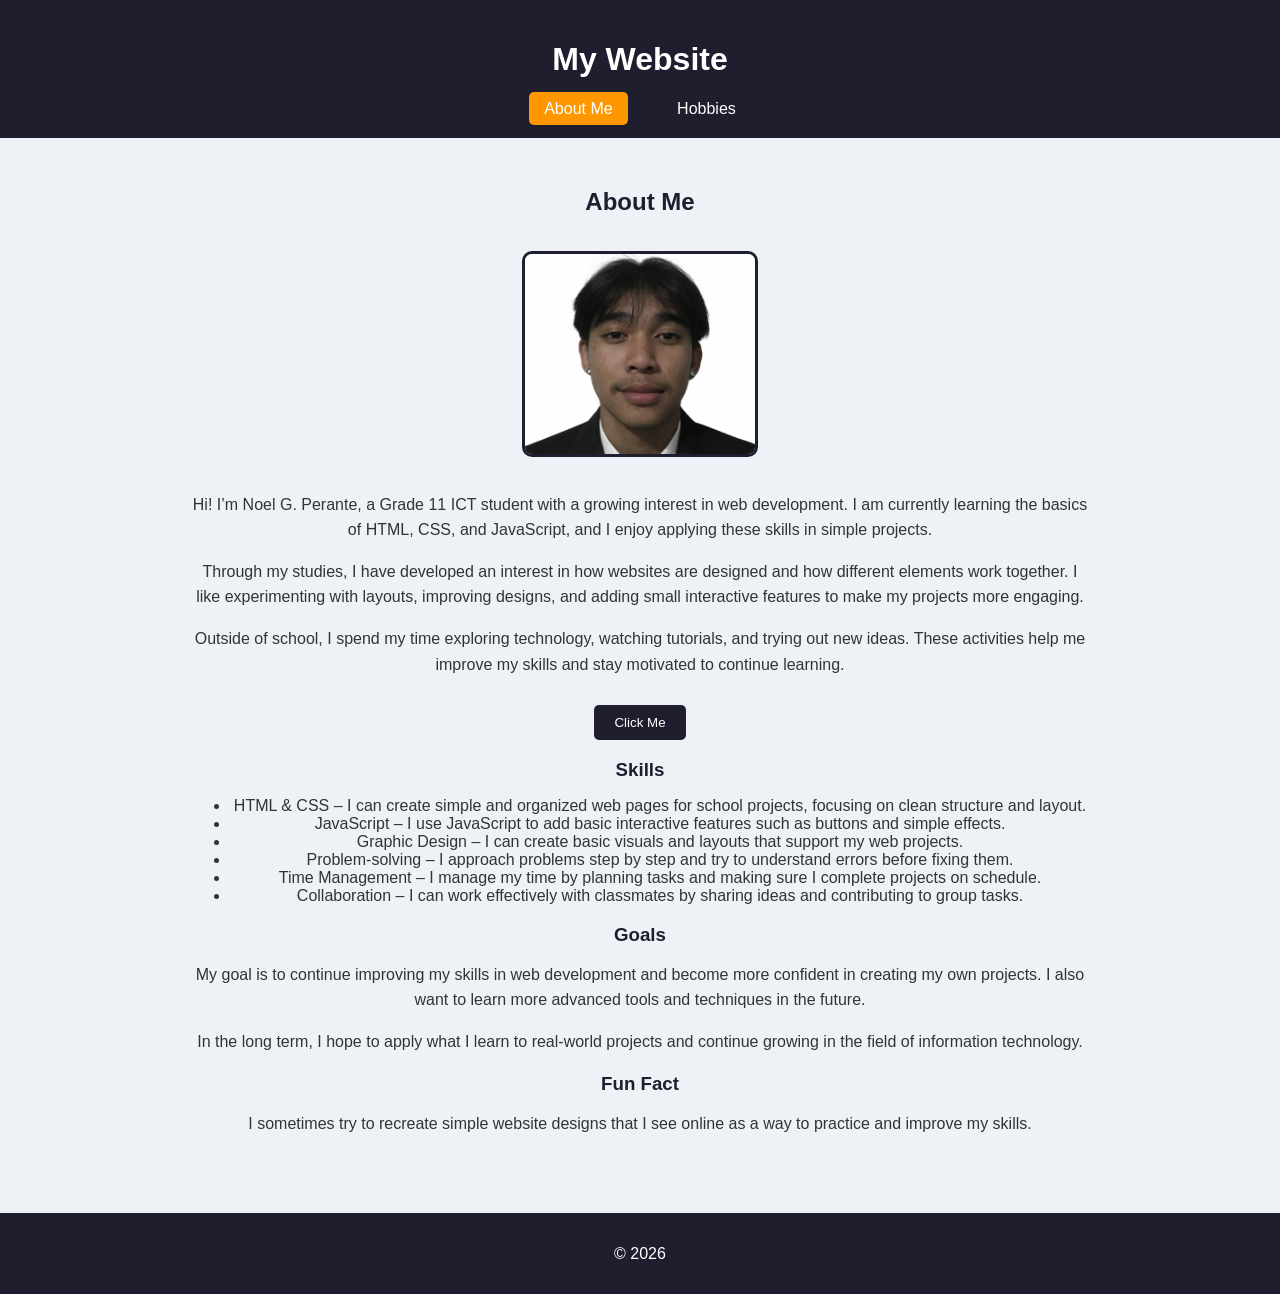
<file: index.html>
<!DOCTYPE html>
<html lang="en">
<head>
    <meta charset="UTF-8">
    <meta name="viewport" content="width=device-width, initial-scale=1.0">
    <title>About Me</title>
    <link rel="stylesheet" href="style.css">
</head>
<body>

<header>
    <h1>My Website</h1>
    <nav>
        <ul>
            <li><a href="index.html" class="active">About Me</a></li>
            <li><a href="hobbies.html">Hobbies</a></li>
        </ul>
    </nav>
</header>

<section class="content">
    <h2>About Me</h2>

    <img src="file_00000000ab307208bfb2c462581de7c5.png" alt="My Photo" class="profile-photo">

    <p>
        Hi! I’m Noel G. Perante, a Grade 11 ICT student with a growing interest in web development. I am currently learning the basics of HTML, CSS, and JavaScript, and I enjoy applying these skills in simple projects.
    </p>

    <p>
        Through my studies, I have developed an interest in how websites are designed and how different elements work together. I like experimenting with layouts, improving designs, and adding small interactive features to make my projects more engaging.
    </p>

    <p>
        Outside of school, I spend my time exploring technology, watching tutorials, and trying out new ideas. These activities help me improve my skills and stay motivated to continue learning.
    </p>

    <p id="welcomeText"></p>
    <button id="welcomeBtn">Click Me</button>

    <h3>Skills</h3>
    <ul>
        <li>HTML & CSS – I can create simple and organized web pages for school projects, focusing on clean structure and layout.</li>
        <li>JavaScript – I use JavaScript to add basic interactive features such as buttons and simple effects.</li>
        <li>Graphic Design – I can create basic visuals and layouts that support my web projects.</li>
        <li>Problem-solving – I approach problems step by step and try to understand errors before fixing them.</li>
        <li>Time Management – I manage my time by planning tasks and making sure I complete projects on schedule.</li>
        <li>Collaboration – I can work effectively with classmates by sharing ideas and contributing to group tasks.</li>
    </ul>

    <h3>Goals</h3>
    <p>
        My goal is to continue improving my skills in web development and become more confident in creating my own projects. I also want to learn more advanced tools and techniques in the future.
    </p>

    <p>
        In the long term, I hope to apply what I learn to real-world projects and continue growing in the field of information technology.
    </p>

    <h3>Fun Fact</h3>
    <p>
        I sometimes try to recreate simple website designs that I see online as a way to practice and improve my skills.
    </p>
</section>

<footer>
    <p>© 2026</p>
</footer>

<script src="script.js"></script>
</body>
</html>
</file>
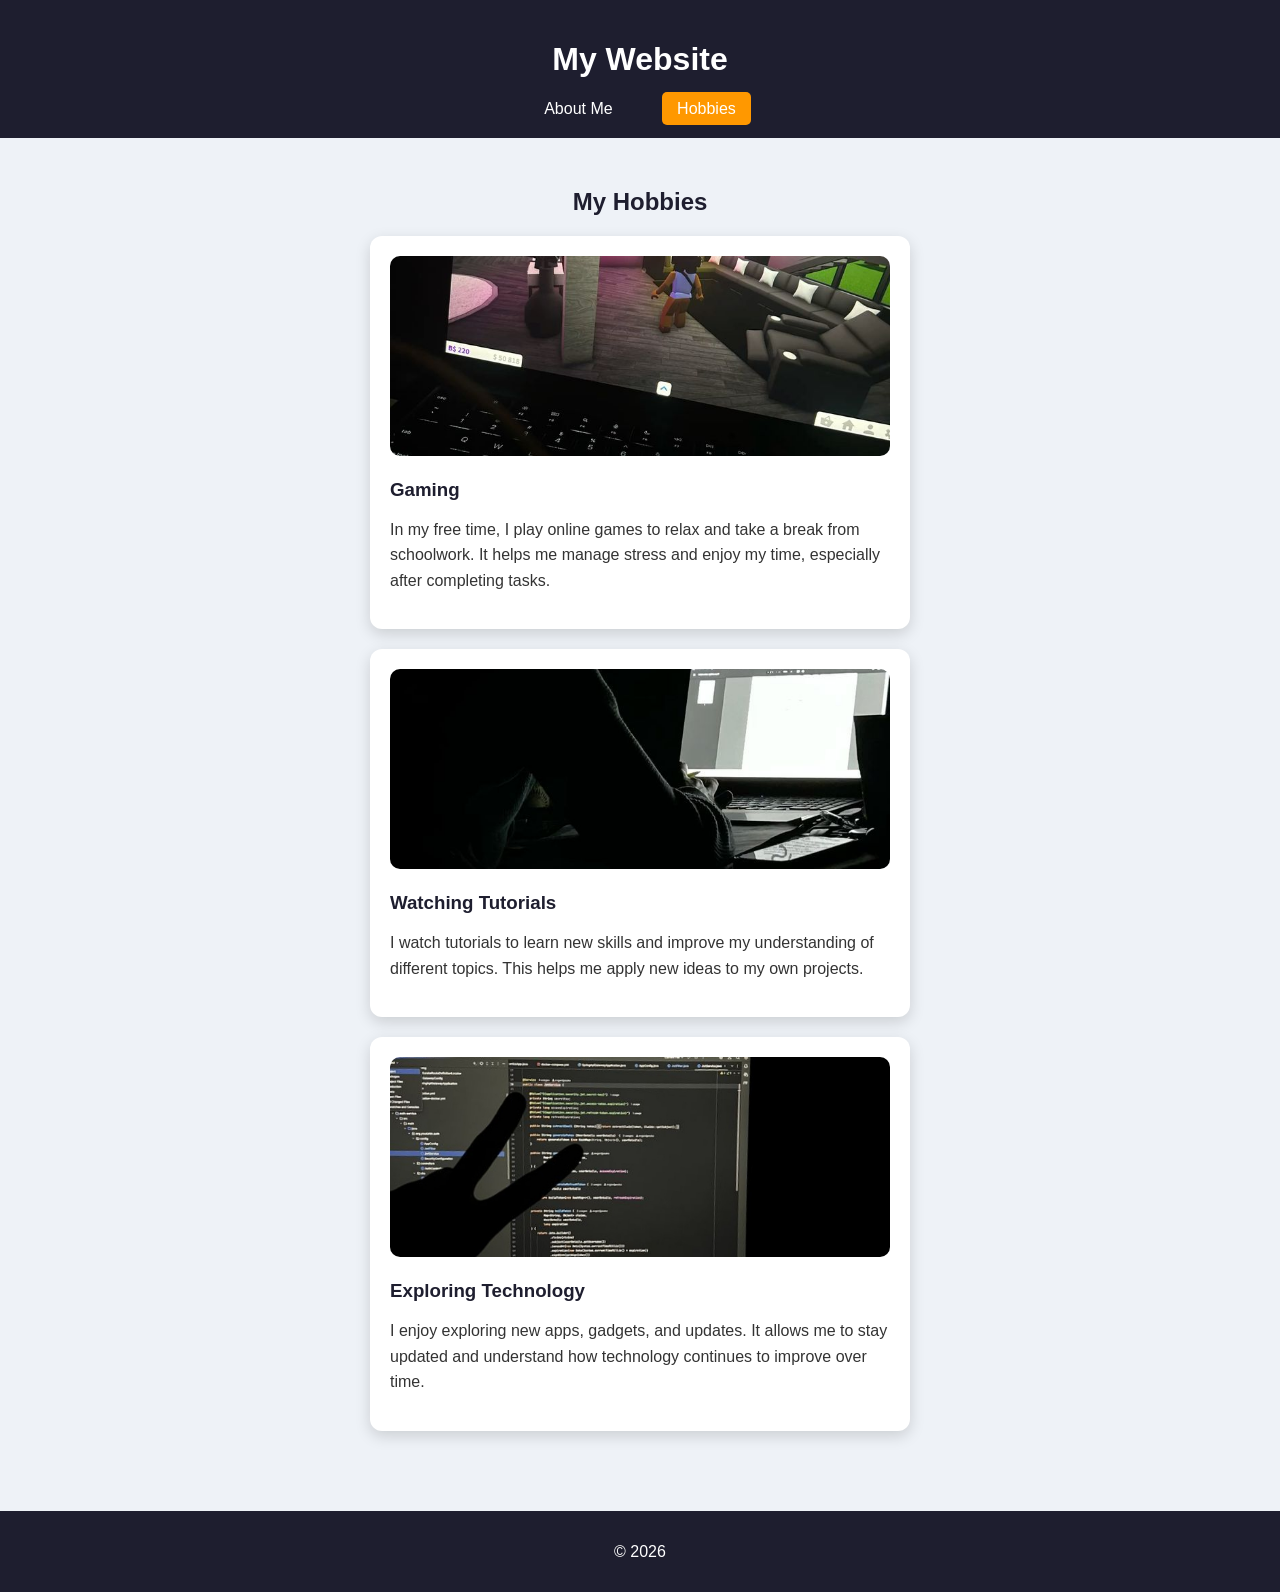
<file: hobbies.html>
<!DOCTYPE html>
<html lang="en">
<head>
    <meta charset="UTF-8">
    <meta name="viewport" content="width=device-width, initial-scale=1.0">
    <title>My Hobbies</title>
    <link rel="stylesheet" href="style.css">
</head>
<body>

<header>
    <h1>My Website</h1>
    <nav>
        <ul>
            <li><a href="index.html">About Me</a></li>
            <li><a href="hobbies.html" class="active">Hobbies</a></li>
        </ul>
    </nav>
</header>

<section class="content">
    <h2>My Hobbies</h2>

    <div class="hobby">
        <img src="70922912e00da325e5f7963d2330549b.jpg" alt="Gaming">
        <h3>Gaming</h3>
        <p>
            In my free time, I play online games to relax and take a break from schoolwork. It helps me manage stress and enjoy my time, especially after completing tasks.
        </p>
    </div>

    <div class="hobby">
        <img src="f3ae218174e33de0da3dc6ecaa8f6c48.jpg" alt="Watching Tutorials">
        <h3>Watching Tutorials</h3>
        <p>
            I watch tutorials to learn new skills and improve my understanding of different topics. This helps me apply new ideas to my own projects.
        </p>
    </div>

    <div class="hobby">
        <img src="IMG_20260325_232608.jpg" alt="Exploring Technology">
        <h3>Exploring Technology</h3>
        <p>
            I enjoy exploring new apps, gadgets, and updates. It allows me to stay updated and understand how technology continues to improve over time.
        </p>
    </div>

</section>

<footer>
    <p>© 2026</p>
</footer>

</body>
</html>
</file>
<file: style.css>
body {
    font-family: Arial, sans-serif;
    margin: 0;
    background: #eef2f7;
    color: #333;
}

header {
    background: #1e1e2f;
    color: white;
    text-align: center;
    padding: 20px 10px;
}

nav ul {
    list-style: none;
    padding: 0;
    margin: 10px 0 0 0;
}

nav ul li {
    display: inline-block;
    margin: 0 15px;
}

nav ul li a {
    text-decoration: none;
    color: white;
    padding: 8px 15px;
    border-radius: 5px;
    transition: 0.3s;
}

nav ul li a.active,
nav ul li a:hover {
    background-color: #ff9800;
}

.content {
    padding: 30px 20px;
    max-width: 900px;
    margin: auto;
    text-align: center;
}

.profile-photo {
    width: 230px;
    height: 200px;
    object-fit: cover;
    border-radius: 10px;
    margin: 15px 0;
    border: 3px solid #1e1e2f;
}

img {
    max-width: 100%;
    height: auto;
    border-radius: 10px;
}

.hobby {
    background: white;
    padding: 20px;
    margin: 20px auto;
    width: 90%;
    max-width: 500px;
    border-radius: 12px;
    box-shadow: 0 5px 15px rgba(0,0,0,0.15);
    transition: 0.3s;
    text-align: left;
    overflow: hidden;
}

.hobby img {
    width: 100%;
    height: 200px;
    object-fit: cover;
}

.hobby:hover {
    transform: translateY(-5px);
}

h2 {
    color: #1e1e2f;
}

h3 {
    color: #1e1e2f;
    margin-bottom: 8px;
}

p {
    line-height: 1.6;
}

footer {
    background: #1e1e2f;
    color: white;
    text-align: center;
    padding: 12px;
    margin-top: 30px;
}

button {
    padding: 10px 20px;
    margin-top: 10px;
    border: none;
    background-color: #1e1e2f;
    color: white;
    border-radius: 5px;
    cursor: pointer;
    transition: 0.3s;
}

button:hover {
    background-color: #ff9800;
}

#welcomeText {
    margin-top: 15px;
    font-weight: bold;
    color: #ff9800;
    font-size: 18px;
}
</file>
